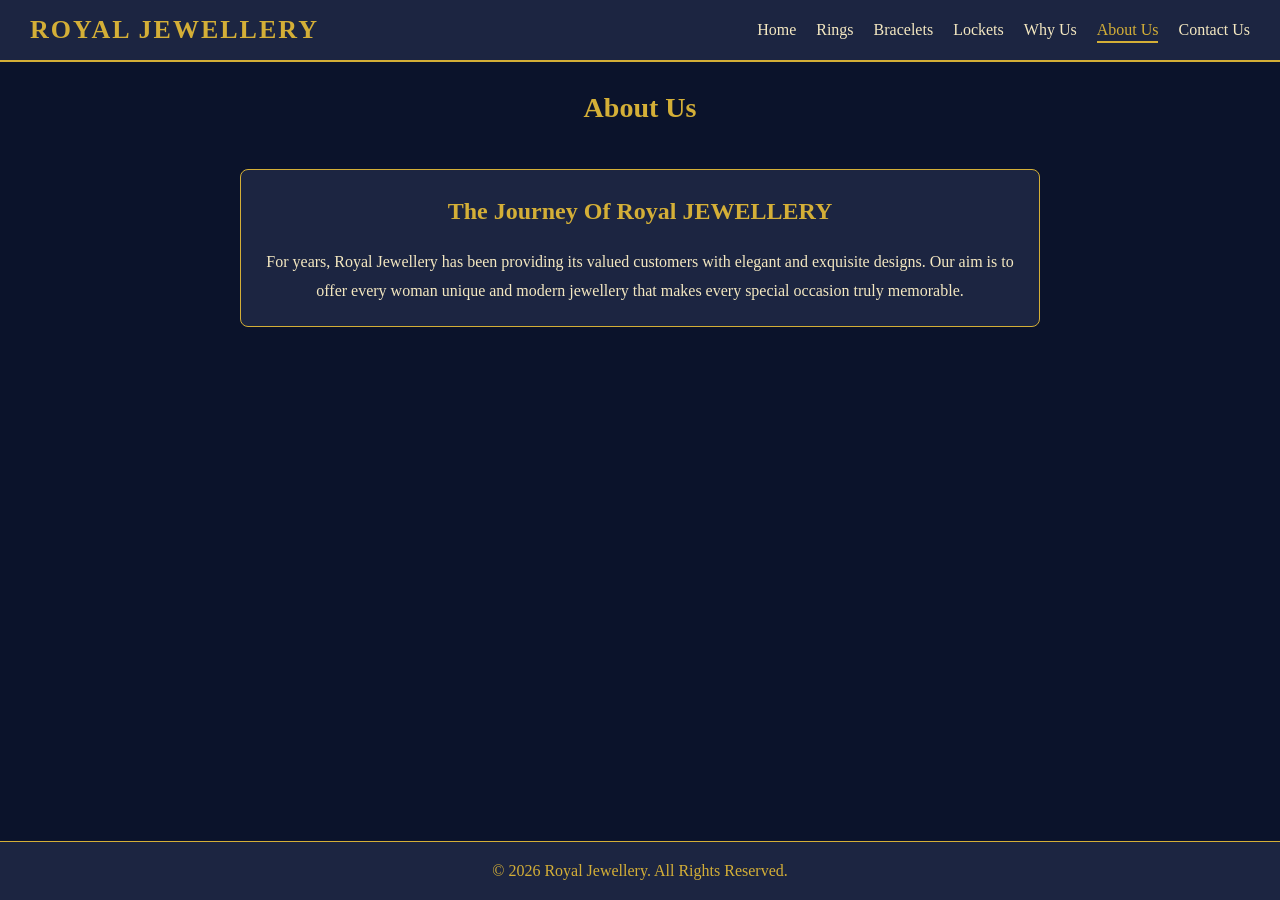
<file: about.html>
<!DOCTYPE html>
<html lang="ur">
<head>
    <meta charset="UTF-8">
    <meta name="viewport" content="width=device-width, initial-scale=1.0">
    <title>About Us - Royal Jewellery</title>
    <link rel="stylesheet" href="style.css">
</head>
<body>

    <header>
        <div class="logo">ROYAL JEWELLERY</div>
        <nav>
            <ul>
                <li><a href="index.html">Home</a></li>
                <li><a href="ring.html">Rings</a></li>
                <li><a href="bracelet.html">Bracelets</a></li>          
                <li><a href="locket.html">Lockets</a></li>
                <li><a href="why-us.html">Why Us</a></li>
                <li><a href="about.html" class="active">About Us</a></li>
                <li><a href="contact.html">Contact Us</a></li>
            </ul>
        </nav>
    </header>

    <h1 class="page-title">About Us</h1>

    <div style="max-width: 800px; margin: 30px auto; padding: 20px; background: #1c2541; border: 1px solid #d4af37; border-radius: 8px; text-align: center; line-height: 1.8;">
        <h2 style="color: #d4af37 ; margin-bottom: 15px;">The Journey Of Royal JEWELLERY</h2>
        <p>For years, Royal Jewellery has been providing its valued customers with elegant and exquisite designs. Our aim is to offer every woman unique and modern jewellery that makes every special occasion truly memorable.</p>
    </div>

    <footer>
        <p>&copy; 2026 Royal Jewellery. All Rights Reserved.</p>
    </footer>

    <script src="script.js"></script>
</body>
</html>
</file>
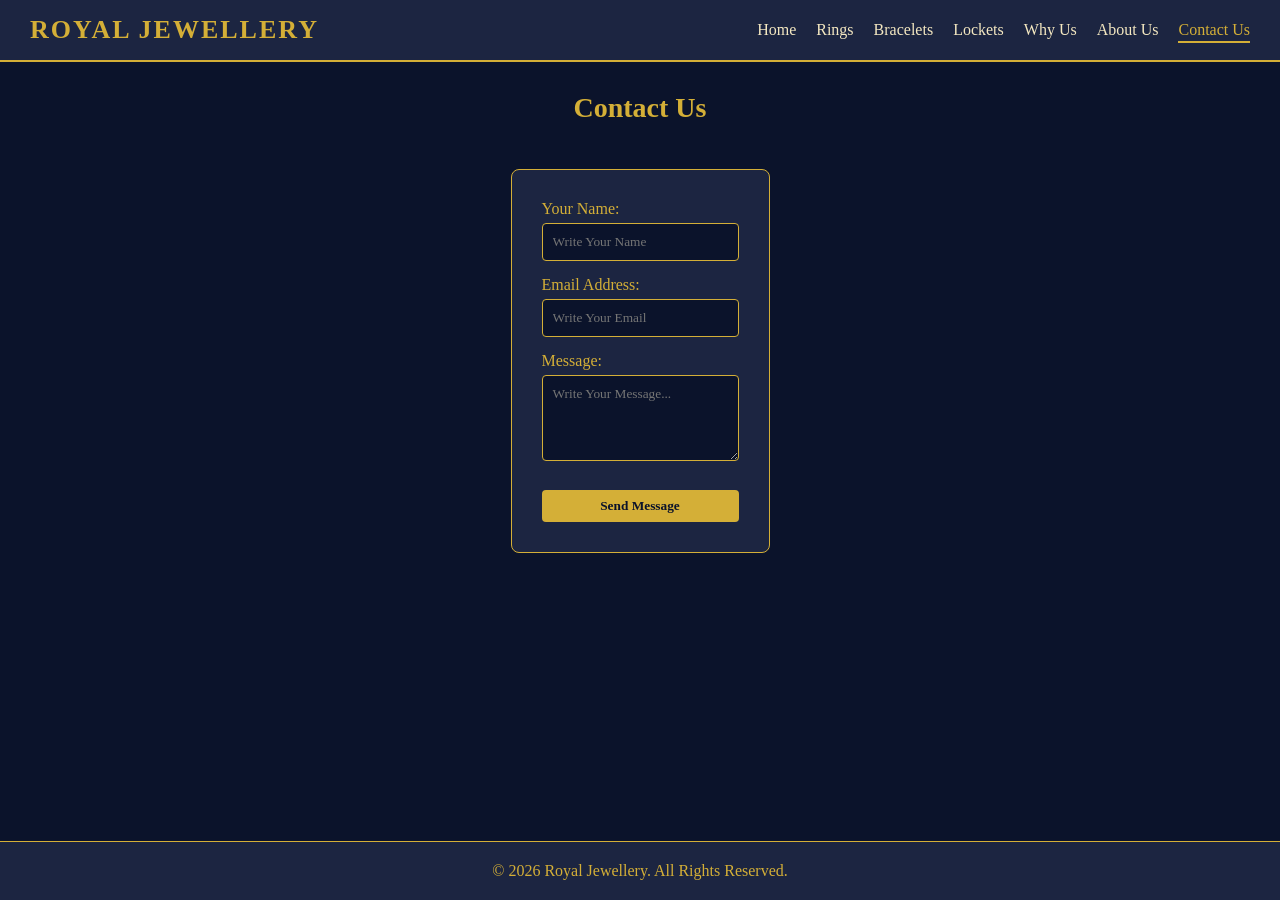
<file: contact.html>
<!DOCTYPE html>
<html lang="ur">
<head>
    <meta charset="UTF-8">
    <meta name="viewport" content="width=device-width, initial-scale=1.0">
    <title>Contact Us - Royal Jewellery</title>
    <link rel="stylesheet" href="style.css">
    <style>
        .form-group {
            margin-bottom: 15px;
            text-align: left;
        }
        .form-group label {
            display: block;
            margin-bottom: 5px;
            color: #d4af37;
        }
        .form-group input, .form-group textarea {
            width: 100%;
            padding: 10px;
            border: 1px solid #d4af37;
            background-color: #0b132b;
            color: #f4e8c1;
            border-radius: 4px;
        }
    </style>
</head>
<body>

    <header>
        <div class="logo">ROYAL JEWELLERY</div>
        <nav>
            <ul>
                <li><a href="index.html">Home</a></li>
                <li><a href="ring.html">Rings</a></li>
                <li><a href="bracelet.html">Bracelets</a></li>                
                <li><a href="locket.html">Lockets</a></li>
                <li><a href="why-us.html">Why Us</a></li>
                <li><a href="about.html">About Us</a></li>
                <li><a href="contact.html" class="active">Contact Us</a></li>
            </ul>
        </nav>
    </header>

    <h1 class="page-title">Contact Us</h1>

    <div style="max-width: 600px; margin: 30px auto; padding: 30px; background: #1c2541; border: 1px solid #d4af37; border-radius: 8px;">
        <form id="contactForm">
            <div class="form-group">
                <label for="name">Your Name:</label>
                <input type="text" id="name" required placeholder="Write Your Name">
            </div>
            <div class="form-group">
                <label for="email">Email Address:</label>
                <input type="email" id="email" required placeholder="Write Your Email">
            </div>
            <div class="form-group">
                <label for="message">Message:</label>
                <textarea id="message" rows="4" required placeholder="Write Your Message..."></textarea>
            </div>
            <button type="submit" class="btn" style="width: 100%; cursor: pointer;">Send Message</button>
        </form>
    </div>

    <footer>
        <p>&copy; 2026 Royal Jewellery. All Rights Reserved.</p>
    </footer>

    <script src="script.js"></script>
</body>
</html>
</file>
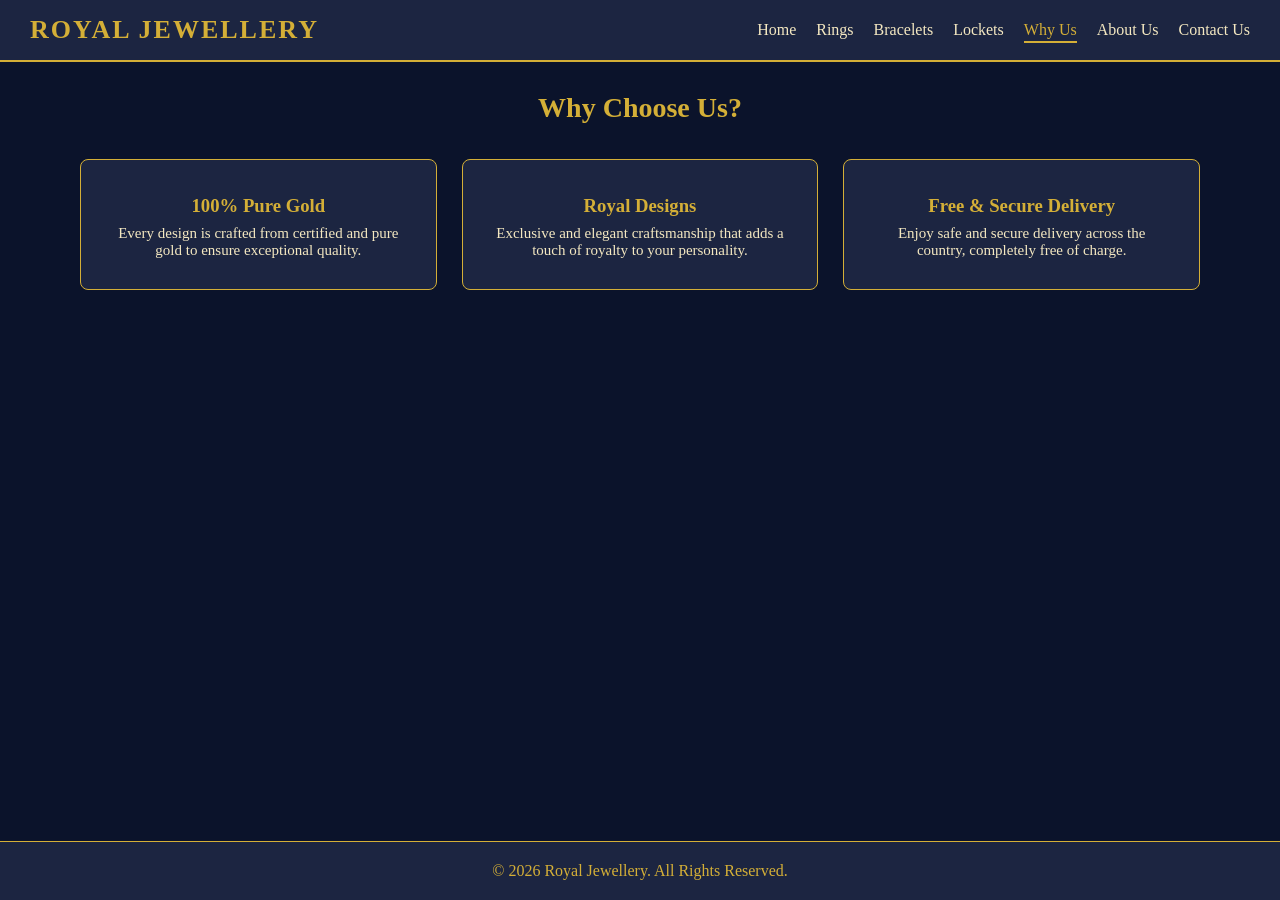
<file: why-us.html>
<!DOCTYPE html>
<html lang="ur">
<head>
    <meta charset="UTF-8">
    <meta name="viewport" content="width=device-width, initial-scale=1.0">
    <title>Why Us - Royal Jewellery</title>
    <link rel="stylesheet" href="style.css">
</head>
<body>

    <header>
        <div class="logo">ROYAL JEWELLERY</div>
        <nav>
            <ul>
                <li><a href="index.html">Home</a></li>
                <li><a href="ring.html">Rings</a></li>
                <li><a href="bracelet.html">Bracelets</a></li>
                <li><a href="locket.html">Lockets</a></li>
                <li><a href="why-us.html" class="active">Why Us</a></li>
                <li><a href="about.html">About Us</a></li>
                <li><a href="contact.html">Contact Us</a></li>
            </ul>
        </nav>
    </header>

    <h1 class="page-title">Why Choose Us?</h1>

    <div class="container">
        <div class="card" style="padding: 20px;">
            <h3>100% Pure Gold</h3>
            <p>Every design is crafted from certified and pure gold to ensure exceptional quality.</p>
        </div>
        <div class="card" style="padding: 20px;">
            <h3>Royal Designs</h3>
            <p>Exclusive and elegant craftsmanship that adds a touch of royalty to your personality.</p>
        </div>
        <div class="card" style="padding: 20px;">
            <h3>Free & Secure Delivery</h3>
            <p>Enjoy safe and secure delivery across the country, completely free of charge.</p>
        </div>
    </div>

    <footer>
        <p>&copy; 2026 Royal Jewellery. All Rights Reserved.</p>
    </footer>

    <script src="script.js"></script>
</body>
</html>
</file>
<file: style.css>
/* General Reset & Royal Color Palette */
* {
    margin: 0;
    padding: 0;
    box-sizing: border-box;
    font-family: 'Georgia', serif;
}

body {
    background-color: #0b132b; /* Deep Royal Blue */
    color: #f4e8c1;
    display: flex;
    flex-direction: column;
    min-height: 100vh;
}

/* Header & Navigation Bar */
header {
    background-color: #1c2541;
    border-bottom: 2px solid #d4af37; /* Metallic Gold Accent */
    padding: 15px 30px;
    display: flex;
    justify-content: space-between;
    align-items: center;
    flex-wrap: wrap;
}

.logo {
    font-size: 26px;
    font-weight: bold;
    color: #d4af37;
    letter-spacing: 2px;
}

nav ul {
    list-style: none;
    display: flex;
    gap: 20px;
    flex-wrap: wrap;
}

nav ul li a {
    color: #f4e8c1;
    text-decoration: none;
    font-size: 16px;
    font-weight: 500;
    transition: color 0.3s;
}

nav ul li a:hover, nav ul li a.active {
    color: #d4af37;
    border-bottom: 2px solid #d4af37;
    padding-bottom: 3px;
}

/* Hero Section */
.hero {
    text-align: center;
    padding: 50px 20px 20px;
}

.hero h1 {
    font-size: 38px;
    color: #d4af37;
    margin-bottom: 10px;
}

.hero p {
    font-size: 18px;
    color: #f4e8c1;
}

/* Headings */
.section-title, .page-title {
    text-align: center;
    margin: 30px 0 15px;
    color: #d4af37;
    font-size: 28px;
}

/* Grid Layout for Jewellery Cards */
.container {
    display: grid;
    grid-template-columns: repeat(auto-fit, minmax(260px, 1fr));
    gap: 25px;
    padding: 20px 40px;
    max-width: 1200px;
    margin: 0 auto;
    width: 100%;
    align-items: stretch; /* Cards ki height equal rakhta hai */
}
  
/* Card Setup */
.card {
    background-color: #1c2541;
    border: 1px solid #d4af37;
    border-radius: 8px;
    overflow: hidden;
    text-align: center;
    padding-bottom: 20px;
    transition: transform 0.3s ease;
    display: flex;
    flex-direction: column;
}

.card:hover {
    transform: translateY(-5px);
}

/* Image Space Fix - Gap Bilkul Khatam Karne Ke Liye */
.card img {
    width: 100%;
    height: 220px;
    min-height: 220px;
    max-height: 220px;
    object-fit: cover;
    object-position: center;
    border-bottom: 1px solid #d4af37;
    display: block;
}

.card h3 {
    color: #d4af37;
    margin: 15px 10px 8px;
}

.card p {
    color: #f4e8c1;
    font-size: 15px;
    margin-bottom: 10px;
    padding: 0 10px;
}

.price {
    color: #ffd700;
    font-weight: bold;
    font-size: 18px;
}

/* Buttons */
.btn {
    display: inline-block;
    padding: 8px 20px;
    background-color: #d4af37;
    color: #0b132b;
    text-decoration: none;
    font-weight: bold;
    border-radius: 4px;
    margin: 10px auto 0;
    width: max-content;
    border: none;
    transition: background-color 0.3s;
}

.btn:hover {
    background-color: #f4e8c1;
}

/* Footer Styling */
footer {
    text-align: center;
    padding: 20px;
    background-color: #1c2541;
    border-top: 1px solid #d4af37;
    color: #d4af37;
    margin-top: auto;
}
</file>
